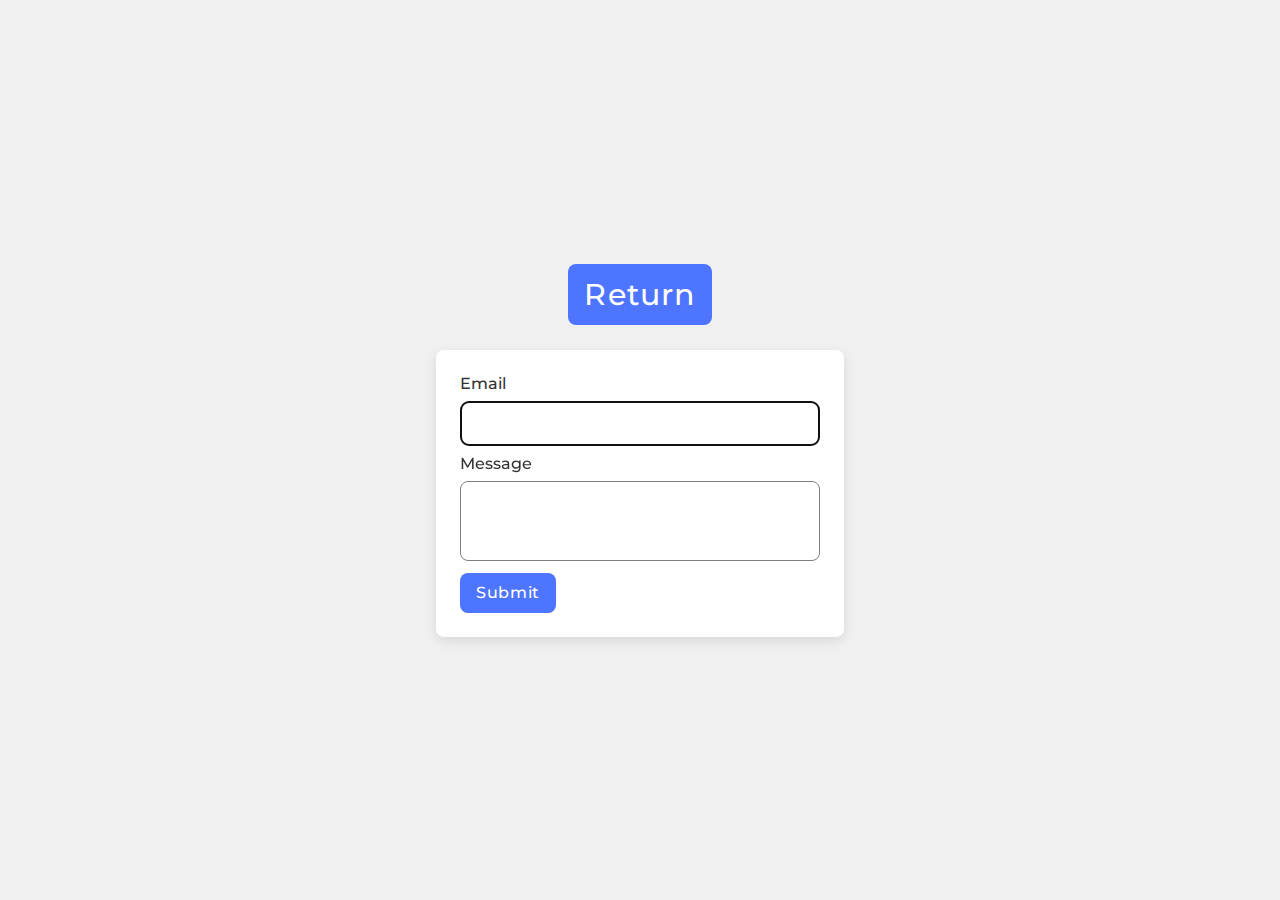
<file: src/2-form.html>
<!DOCTYPE html>
<html lang="en">
  <head>
    <meta charset="UTF-8" />
    <meta http-equiv="X-UA-Compatible" content="IE=edge" />
    <meta name="viewport" content="width=device-width, initial-scale=1.0" />

    <title>form</title>
    <!--Google fonts-->
    <link rel="preconnect" href="https://fonts.googleapis.com" />
    <link rel="preconnect" href="https://fonts.gstatic.com" crossorigin />
    <link
      href="https://fonts.googleapis.com/css2?family=Montserrat:ital@0;1&display=swap"
      rel="stylesheet"
    />
    <!--Google fonts end-->
    <link rel="stylesheet" href="./css/form-styles.css" />
    <link rel="stylesheet" href="./css/reset.css" />
  </head>
  <body>
    <div class="container">
      <button
        type="button"
        class="return-btn"
        onclick="location.href='./index.html'"
      >
        Return
      </button>

      <form class="feedback-form js-feedback-form" autocomplete="off">
        <label>
          Email
          <input type="email" name="email" autofocus />
        </label>
        <label>
          Message
          <textarea name="message" rows="8"></textarea>
        </label>
        <button type="submit">Submit</button>
      </form>
    </div>

    <script type="module" src="./js/2-form.js"></script>
  </body>
</html>
</file>
<file: src/css/form-styles.css>
/* Загальні стилі для сторінки */
body {
  font-family: 'Montserrat', sans-serif;
  background-color: #f0f0f0;
  display: flex;
  justify-content: center;
  align-items: center;
  height: 100vh;
  margin: 0;
}

/* Стиль для форми */
.feedback-form {
  background-color: #ffffff;
  padding: 24px;
  border-radius: 8px;
  box-shadow: 0 4px 12px rgba(0, 0, 0, 0.1);
  width: 100%;
  max-width: 408px;
  box-sizing: border-box;
}

/* Стиль для заголовка форми */
.feedback-form h2 {
  margin-top: 0;
  margin-bottom: 20px;
  font-size: 16px;
  color: #333333;
}

/* Стиль для полів введення */
.feedback-form label {
  display: block;
  margin-bottom: 8px;
  font-weight: 500;
  font-size: 16px;
  color: #333333;
}

.feedback-form input[type='email'],
.feedback-form textarea {
  width: 100%;
  padding: 12px 16px;
  margin-top: 8px;
  border: 1px solid #808080;
  border-radius: 8px;
  font-size: 16px;
  font-family: 'Montserrat', sans-serif;
  color: #2e2f42;
  box-sizing: border-box;
  transition: border-color 0.3s, box-shadow 0.3s;
}
.feedback-form label textarea {
  min-width: 360px;
  height: 80px;
  resize: none;
}

.feedback-form input[type='email']:hover,
.feedback-form textarea:hover {
  border: 1px solid #000;
}
.feedback-form textarea:active,
.feedback-form input[type='email']:active {
  border-color: #2e2f42;
}

/* Стиль для кнопки */
.feedback-form button {
  font-family: 'Montserrat', sans-serif;
  font-weight: 500;
  font-size: 16px;
  line-height: 1.5;
  letter-spacing: 0.04em;
  color: #fff;
  background-color: #4e75ff;
  border: none;
  border-radius: 8px;
  cursor: pointer;
  transition: background-color 0.3s;
  padding: 8px 16px;
}

.feedback-form button:hover {
  background-color: #6c8cff;
}

.feedback-form input[type='email']::placeholder,
.feedback-form textarea::placeholder {
  color: #999999;
  font-style: italic;
}

.return-btn {
  display: block;
  margin-bottom: 25px;
  margin-left: auto;
  margin-right: auto;
  font-family: 'Montserrat', sans-serif;
  font-weight: 500;
  font-size: 30px;
  line-height: 1.5;
  letter-spacing: 0.04em;
  color: #fff;
  background-color: #4e75ff;
  border: none;
  border-radius: 8px;
  cursor: pointer;
  transition: background-color 0.3s;
  padding: 8px 16px;
}

.return-btn:hover {
  background-color: #6c8cff;
}
</file>
